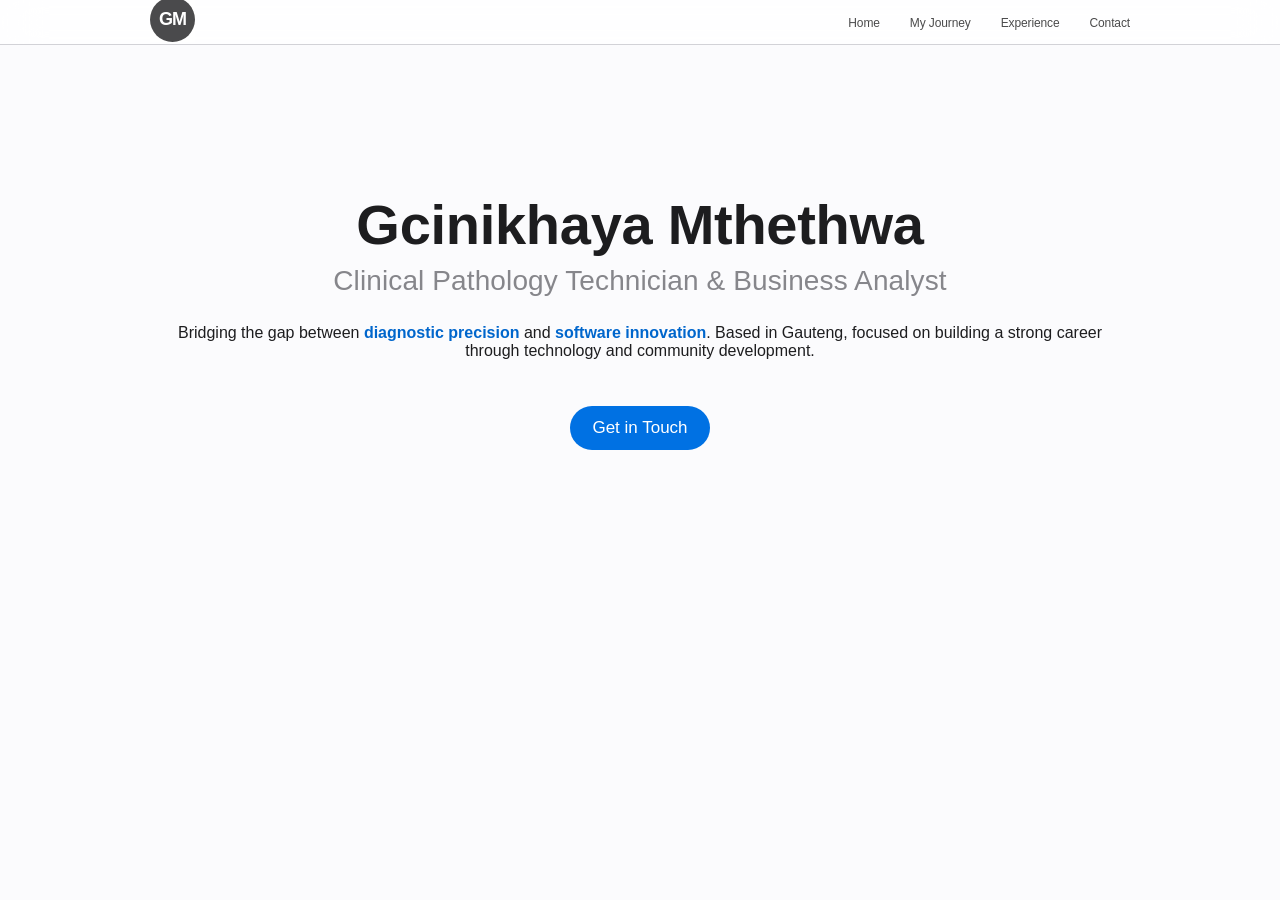
<file: index.html>
<!DOCTYPE html>
<html lang="en">
<head>
    <meta charset="UTF-8">
    <meta name="viewport" content="width=device-width, initial-scale=1.0">
    <title>Gcinikhaya Mthethwa | Home</title>
    <link rel="stylesheet" href="css/style.css">
</head>
<body>

    <nav>
    <div class="nav-container">
        <a href="index.html" style="text-decoration: none;">
    <div class="logo-circle">GM</div>
</a> 
        <ul>
            <li><a href="index.html">Home</a></li>
            <li><a href="journey.html">My Journey</a></li>
            <li><a href="experience.html">Experience</a></li>
            <li><a href="contact.html">Contact</a></li>
        </ul>
    </div>
</nav>

    <main class="container">
        <header class="hero">
            <h1>Gcinikhaya Mthethwa</h1>
            <p class="tagline">Clinical Pathology Technician & Business Analyst</p>
            <div class="intro-box">
                <p>Bridging the gap between <strong>diagnostic precision</strong> and <strong>software innovation</strong>. Based in Gauteng, focused on building a strong career through technology and community development.</p>
            </div>
            <a href="contact.html" class="cta-button">Get in Touch</a>
        </header>
    </main>

</body>
</html>
</file>
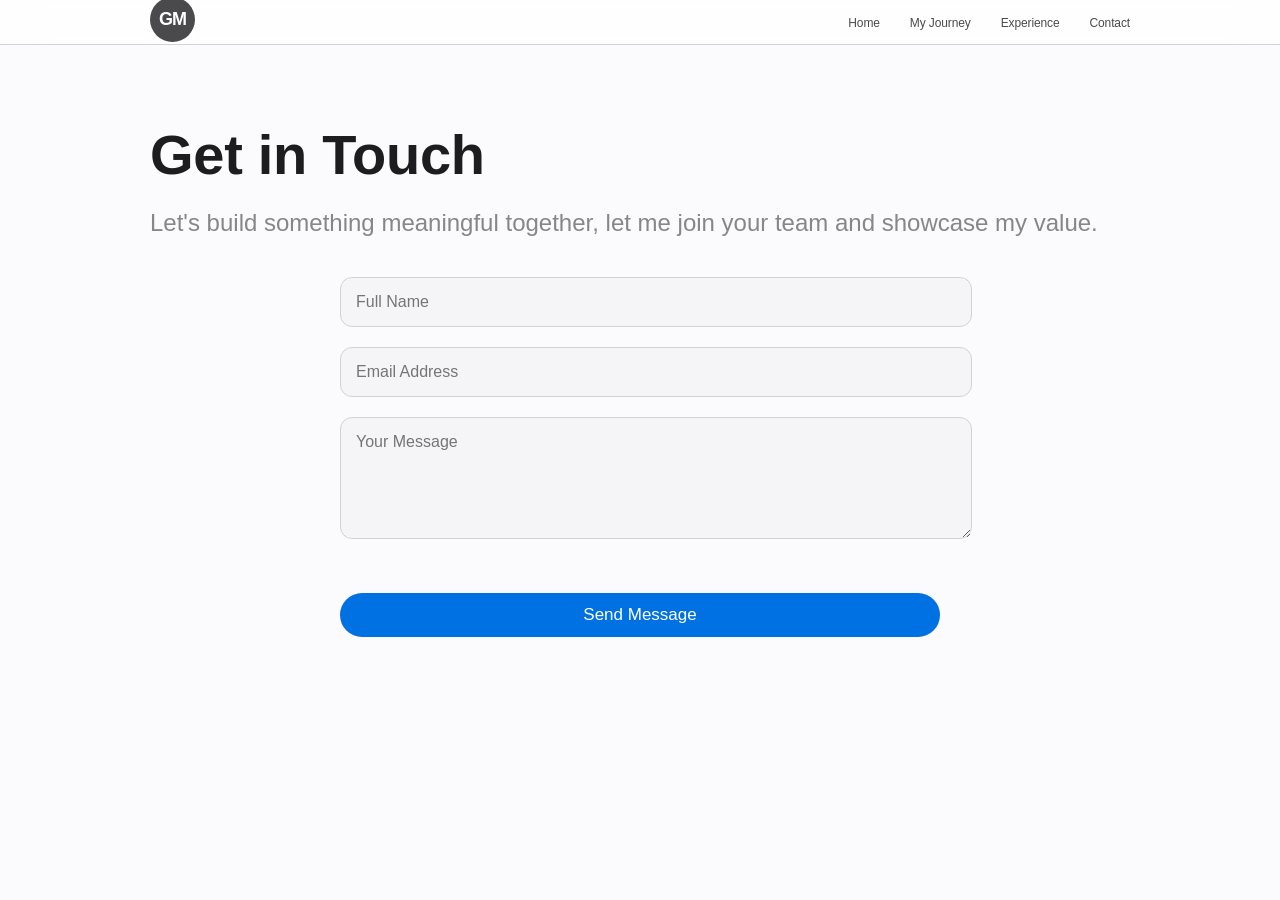
<file: contact.html>
<!DOCTYPE html>
<html lang="en">
<head>
    <meta charset="UTF-8">
    <meta name="viewport" content="width=device-width, initial-scale=1.0">
    <title>Contact | Gcinikhaya Mthethwa</title>
    <link rel="stylesheet" href="css/style.css">
</head>
<body>

    <nav>
    <div class="nav-container">
        <a href="index.html" style="text-decoration: none;">
    <div class="logo-circle">GM</div>
</a> 
        <ul>
            <li><a href="index.html">Home</a></li>
            <li><a href="journey.html">My Journey</a></li>
            <li><a href="experience.html">Experience</a></li>
            <li><a href="contact.html">Contact</a></li>
        </ul>
    </div>
</nav>

    <main class="container">
        <section class="page-header">
            <h1>Get in Touch</h1>
            <p class="subtitle">Let's build something meaningful together, let me join your team and showcase my value.</p>
        </section>

        <form class="contact-form">
            <div class="form-group">
                <input type="text" placeholder="Full Name" required>
            </div>
            <div class="form-group">
                <input type="email" placeholder="Email Address" required>
            </div>
            <div class="form-group">
                <textarea placeholder="Your Message" rows="5" required></textarea>
            </div>
            <button type="submit" class="cta-button">Send Message</button>
        </form>
    </main>

</body>
</html>
</file>
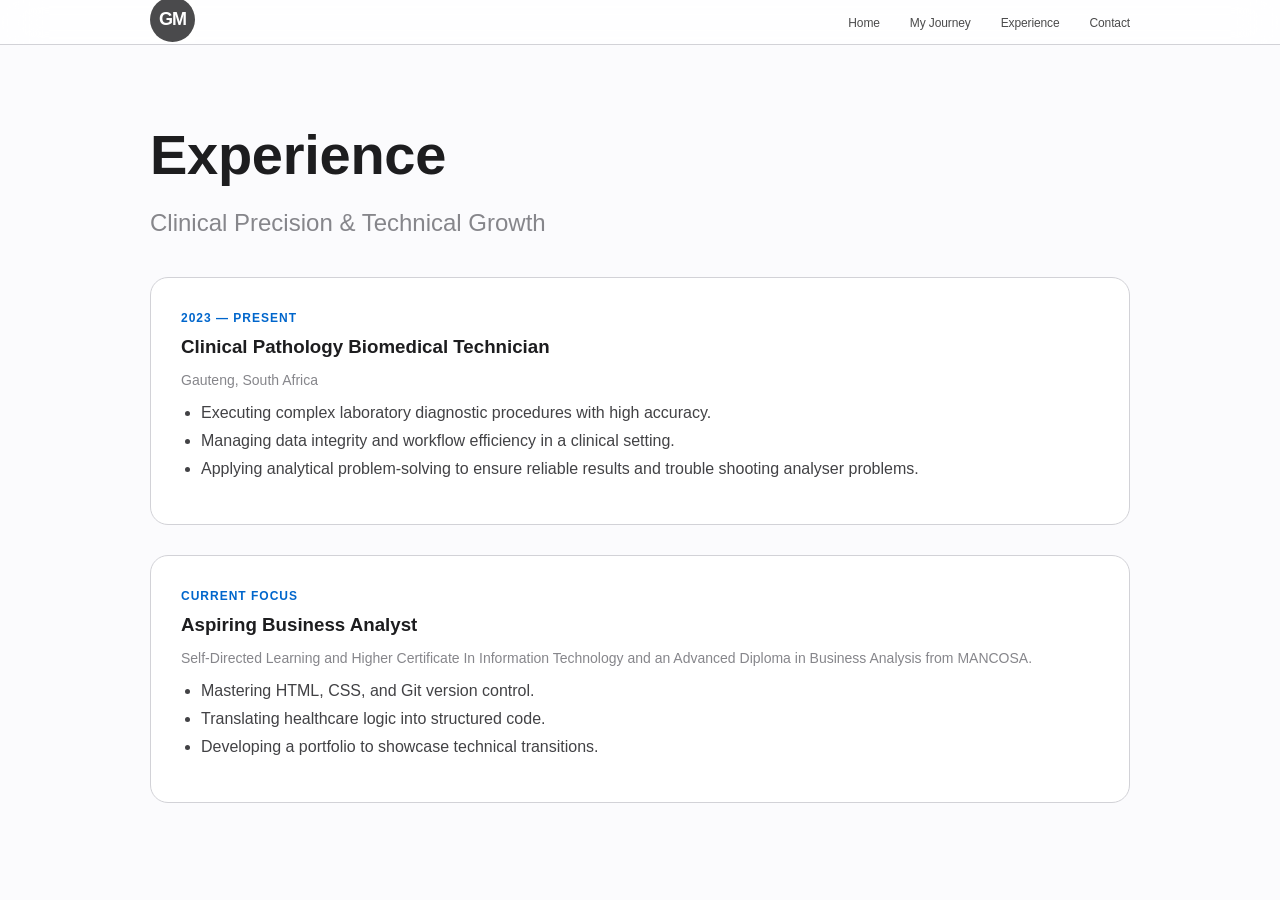
<file: experience.html>
<!DOCTYPE html>
<html lang="en">
<head>
    <meta charset="UTF-8">
    <meta name="viewport" content="width=device-width, initial-scale=1.0">
    <title>Experience | Gcinikhaya Mthethwa</title>
    <link rel="stylesheet" href="css/style.css">
</head>
<body>

    <nav>
    <div class="nav-container">
        <a href="index.html" style="text-decoration: none;">
    <div class="logo-circle">GM</div>
</a> 
        <ul>
            <li><a href="index.html">Home</a></li>
            <li><a href="journey.html">My Journey</a></li>
            <li><a href="experience.html">Experience</a></li>
            <li><a href="contact.html">Contact</a></li>
        </ul>
    </div>
</nav>

    <main class="container">
        <section class="page-header">
            <h1>Experience</h1>
            <p class="subtitle">Clinical Precision & Technical Growth</p>
        </section>

        <section class="experience-grid">
            <div class="exp-card">
                <span class="date">2023 — Present</span>
                <h3>Clinical Pathology Biomedical Technician</h3>
                <p class="location">Gauteng, South Africa</p>
                <ul>
                    <li>Executing complex laboratory diagnostic procedures with high accuracy.</li>
                    <li>Managing data integrity and workflow efficiency in a clinical setting.</li>
                    <li>Applying analytical problem-solving to ensure reliable results and trouble shooting analyser problems.</li>
                </ul>
            </div>

            <div class="exp-card">
                <span class="date">Current Focus</span>
                <h3>Aspiring Business Analyst</h3>
                <p class="location">Self-Directed Learning and Higher Certificate In Information Technology and an Advanced Diploma in Business Analysis from MANCOSA.</p>
                <ul>
                    <li>Mastering HTML, CSS, and Git version control.</li>
                    <li>Translating healthcare logic into structured code.</li>
                    <li>Developing a portfolio to showcase technical transitions.</li>
                </ul>
            </div>
        </section>
    </main>

</body>
</html>
</file>
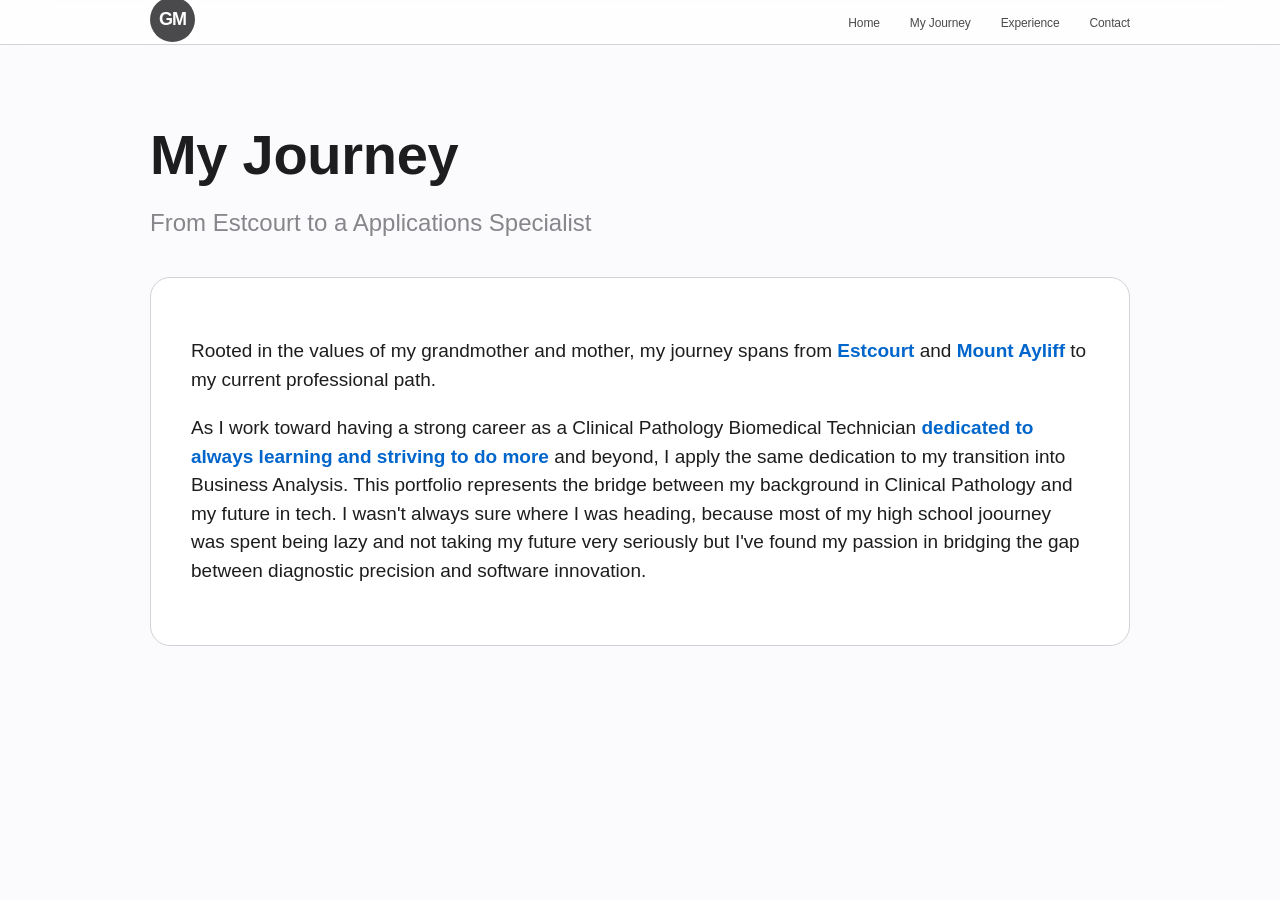
<file: journey.html>
<!DOCTYPE html>
<html lang="en">
<head>
    <meta charset="UTF-8">
    <meta name="viewport" content="width=device-width, initial-scale=1.0">
    <title>My Journey | Gcinikhaya Mthethwa</title>
    <link rel="stylesheet" href="css/style.css">
</head>
<body>

    <nav>
    <div class="nav-container">
        <a href="index.html" style="text-decoration: none;">
    <div class="logo-circle">GM</div>
</a> 
        <ul>
            <li><a href="index.html">Home</a></li>
            <li><a href="journey.html">My Journey</a></li>
            <li><a href="experience.html">Experience</a></li>
            <li><a href="contact.html">Contact</a></li>
        </ul>
    </div>
</nav>

    <main class="container">
        <section class="page-header">
            <h1>My Journey</h1>
            <p class="subtitle">From Estcourt to a Applications Specialist</p>
        </section>

        <article class="content-box">
            <p>Rooted in the values of my grandmother and mother, my journey spans from <strong>Estcourt</strong> and <strong>Mount Ayliff</strong> to my current professional path.</p>
            
            <p>As I work toward having a strong career as a Clinical Pathology Biomedical Technician <strong>dedicated to always learning and striving to do more</strong> and beyond, I apply the same dedication to my transition into Business Analysis. This portfolio represents the bridge between my background in Clinical Pathology and my future in tech. I wasn't always sure where I was heading, because most of my high school joourney was spent being lazy and not taking my future very seriously but I've found my passion in bridging the gap between diagnostic precision and software innovation.</p>
        </article>
    </main>

</body>
</html>
</file>
<file: css/style.css>
/* TEST: If your website background turns light grey, the CSS is working. 
   If it stays white, the link in your HTML is broken. */
body {
    background-color: #fbfbfd; 
    margin: 0;
    padding: 0;
    
    /* THE APPLE FONT STACK */
    font-family: -apple-system, BlinkMacSystemFont, "SF Pro Text", "SF Pro Display", "Helvetica Neue", Helvetica, Arial, sans-serif;
    
    color: #1d1d1f;
    -webkit-font-smoothing: antialiased; /* Makes text look crisp on Mac */
/* Circular Logo - Add this anywhere in your style.css */
.logo-circle {
    width: 45px;
    height: 45px;
    background-color: #1d1d1f; 
    color: #ffffff; 
    display: flex;
    align-items: center;
    justify-content: center;
    border-radius: 50%; 
    font-weight: 900; /* This makes it very thick */
    font-size: 18px;
    letter-spacing: -1px;
    cursor: pointer;
}

}

.container {
    max-width: 980px;
    margin: 0 auto;
    padding: 0 22px;
}

/* Nav Bar */
nav {
    height: 44px;
    background: rgba(255, 255, 255, 0.8);
    backdrop-filter: saturate(180%) blur(20px);
    display: flex;
    align-items: center;
    border-bottom: 1px solid #d2d2d7;
    position: sticky;
    top: 0;
    z-index: 9999;
}

.nav-container {
    width: 100%;
    max-width: 980px;
    margin: 0 auto;
    display: flex;
    justify-content: space-between;
    padding: 0 22px;
}

nav ul {
    display: flex;
    list-style: none;
    gap: 30px;
}

nav a {
    text-decoration: none;
    color: #1d1d1f;
    font-size: 12px;
    letter-spacing: -0.01em;
    opacity: 0.8;
}

nav a:hover { opacity: 1; color: #0066cc; }

/* Hero Section */
.hero {
    margin-top: 150px;
    text-align: center;
}

h1 {
    font-size: 56px;
    line-height: 1.07143;
    font-weight: 600;
    letter-spacing: -0.005em;
    margin-bottom: 0;
}

.tagline {
    font-size: 28px;
    line-height: 1.10722;
    font-weight: 400;
    letter-spacing: .004em;
    color: #86868b;
    margin-top: 10px;
}

.cta-button {
    display: inline-block;
    background: #0071e3;
    color: white;
    padding: 12px 22px;
    border-radius: 980px;
    text-decoration: none;
    font-size: 17px;
    margin-top: 30px;
}

/* Page Specific Styles */
.page-header {
    margin-top: 80px;
    margin-bottom: 40px;
}

.subtitle {
    font-size: 24px;
    color: #86868b;
}

.content-box {
    background: #ffffff;
    border: 1px solid #d2d2d7;
    padding: 40px;
    border-radius: 20px;
    font-size: 19px;
    line-height: 1.5;
}

.content-box p {
    margin-bottom: 20px;
}

strong {
    color: #0066cc;
    font-weight: 600;
}
/* Experience Styling */
.experience-grid {
    display: grid;
    gap: 30px;
    margin-top: 40px;
}

.exp-card {
    background: #ffffff;
    border: 1px solid #d2d2d7;
    padding: 30px;
    border-radius: 18px;
    transition: transform 0.2s ease;
}

.exp-card:hover {
    transform: translateY(-5px);
}

.date {
    font-size: 12px;
    font-weight: 600;
    color: #0066cc;
    text-transform: uppercase;
    letter-spacing: 1px;
}

.exp-card h3 { margin: 10px 0 5px; }
.location { color: #86868b; margin-bottom: 15px; font-size: 14px; }
.exp-card ul { padding-left: 20px; color: #424245; }
.exp-card li { margin-bottom: 10px; }

/* Ensure the section ABOVE this has a closing } bracket! */

.contact-form {
    max-width: 600px;
    margin: 40px auto; /* Added margin to push it away from header */
}

.form-group {
    margin-bottom: 20px;
}

/* This forces the font to match the rest of the site */
input, textarea {
    width: 100%;
    padding: 15px;
    border: 1px solid #d2d2d7;
    border-radius: 12px;
    font-size: 16px;
    font-family: inherit; /* This inherits the Apple font from 'body' */
    background: #f5f5f7;
}

input:focus, textarea:focus {
    outline: none;
    border-color: #0066cc;
    background: #ffffff;
}

.contact-form .cta-button {
    border: none;
    cursor: pointer;
    width: 100%;
}
</file>
